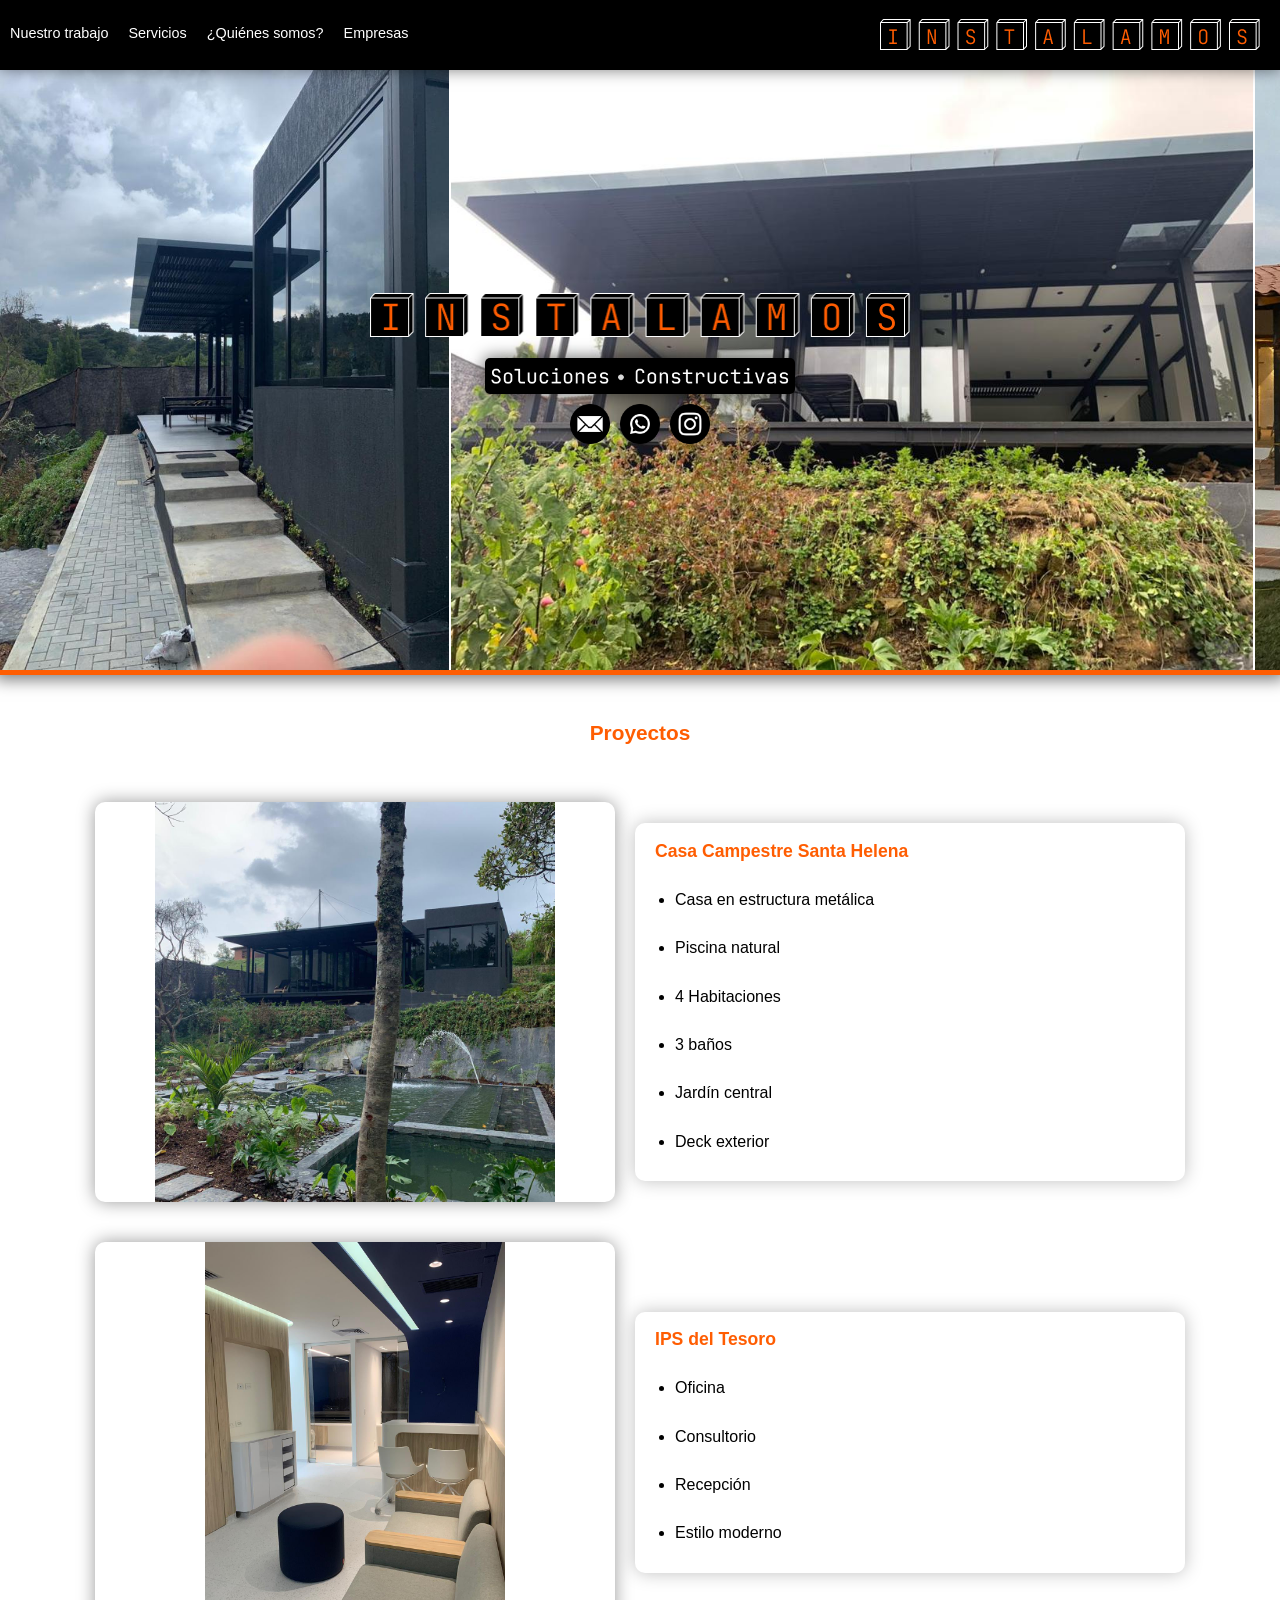
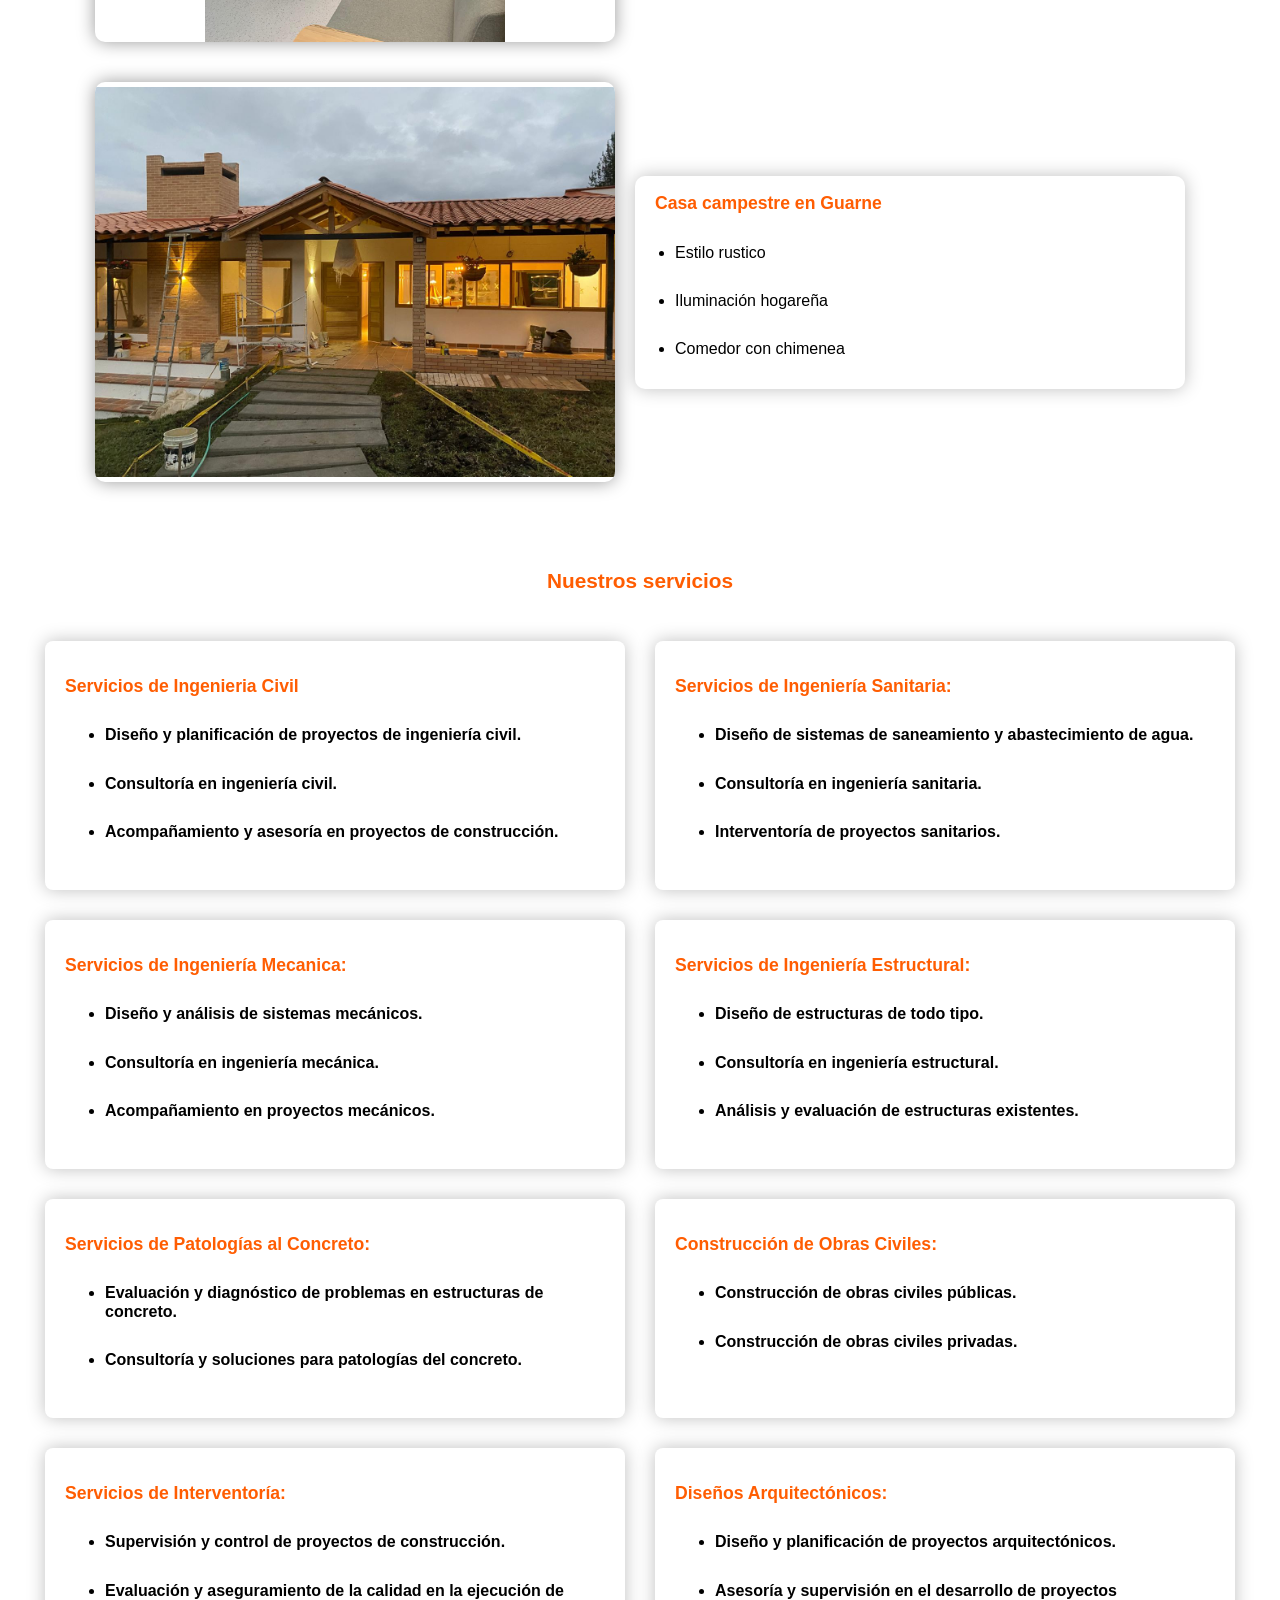
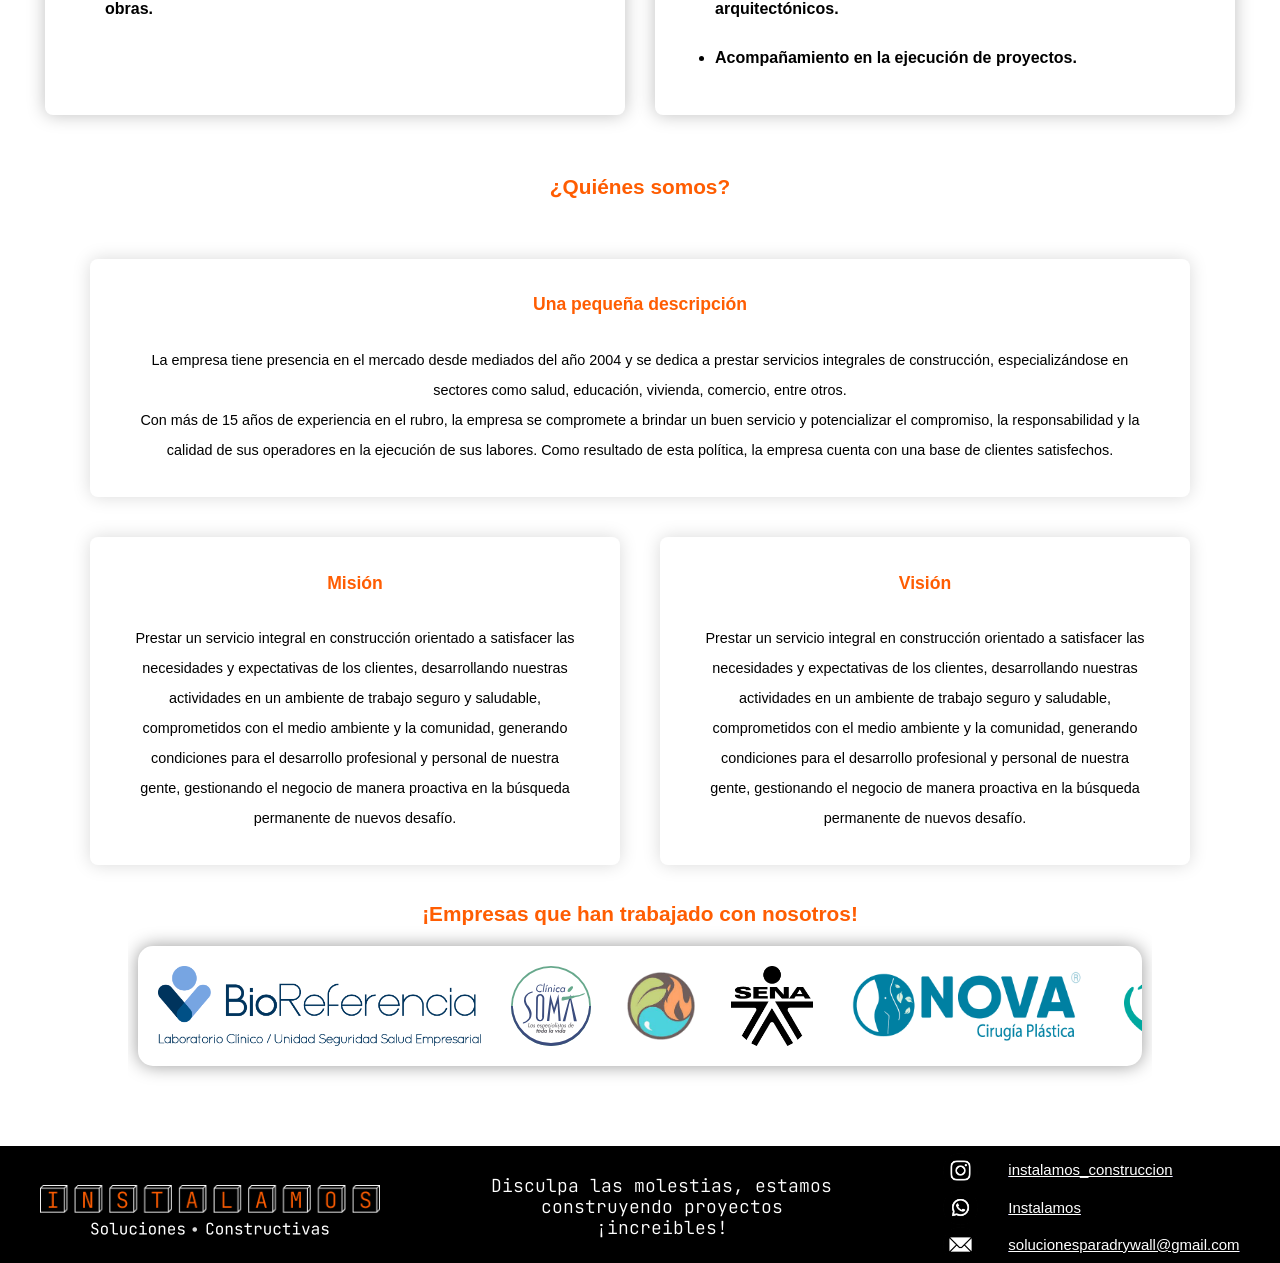
<file: index.html>
<!DOCTYPE html>
<html lang="es">

<head>
    <meta charset="UTF-8">
    <meta name="viewport" content="width=device-width, initial-scale=1.0">
    <link rel="stylesheet" href="./instalamos.css" type="text/css">
    <link rel="stylesheet" href="./normalize.css" type="text/css">
    <link rel="preconnect" href="https://fonts.googleapis.com">
    <link rel="icon" type="image/x-icon" href="./assets/iconPag.png" >
    <script src="https://ajax.googleapis.com/ajax/libs/jquery/3.3.1/jquery.min.js"></script>
    <link rel="preconnect" href="https://fonts.gstatic.com" crossorigin>
    <link
        href="https://fonts.googleapis.com/css2?family=JetBrains+Mono:ital,wght@0,100;0,200;0,300;0,400;0,500;0,600;0,700;0,800;1,100;1,300;1,400;1,500;1,600;1,700;1,800&display=swap"
        rel="stylesheet">
    <script src="./imports/scrollreveal.js"></script>
    <title>Instalamos</title>
</head>

<body>
    <div class="divNavCel" id="divNavCel" onclick="openNav()">
        <div class="navCel" id="navCel">
            <div class="imgNav">
                <img src="assets/navIcon.png" onclick="openNav()">
            </div>
            <div class="menu">
                <ul>
                    <li><a href="#jobs" onclick="openNav()">Nuestro trabajo</a></li>
                    <li><a href="#Services" onclick="openNav()">Servicios</a></li>
                    <li><a href="#Whoweare" onclick="openNav()">¿Quiénes somos?</a></li>
                    <li><a href="#companys" onclick="openNav()">Empresas</a></li>
                </ul>
                <div class="inside-linksNav">
                    <a href="mailto:solucionesparadrywall@gmail.com">
                        <img class="icon-red" src="./assets/correo-electronico.png" alt="">
                    </a>
                    <a href="https://wa.me/573127674443">
                        <img class="icon-red" src="./assets/whatsapp.png" alt="">
                    </a>
                    <a href="https://www.instagram.com/instalamos_construccion/">
                        <img class="icon-red" src="./assets/instagram.png" alt="">
                    </a>
                </div>
                
            </div>
        </div>
    </div>
    <nav id="Navbar" class="Nav-bar">
        <div class="first-mid">
            <ul class="Nav-bar-first-mid">
                <li><a href="#jobs">Nuestro trabajo</a></li>
                <li><a href="#Services">Servicios</a></li>
                <li><a href="#Whoweare">¿Quiénes somos?</a></li>
                <li><a href="#companys">Empresas</a></li>
            </ul>
        </div>
        <div class="second-mid">
            <img src="assets/navIcon.png" alt="" onclick="openNav()">
            <img src="./assets/second logo.png" alt="">
        </div>
    </nav>
    <header class="Header-content">
        <div class="aboveHeader">
            <div class="logo">
                <img class="logotype" src="./assets/first logo.png" alt="">
                <img class="phrase" src="./assets/phrase.png" alt="">
                <div class="inside-links">
                    <a href="mailto:solucionesparadrywall@gmail.com">
                        <img class="icon-red" src="./assets/correo-electronico.png" alt="">
                    </a>
                    <a href="https://wa.me/573127674443">
                        <img class="icon-red" src="./assets/whatsapp.png" alt="">
                    </a>
                    <a href="https://www.instagram.com/instalamos_construccion/">
                        <img class="icon-red" src="./assets/instagram.png" alt="">
                    </a>
                </div>
            </div>
        </div>
        <div class="content-group">
            <div class="orange-lines-logo">
                <div class="orange-lines">
                    <img src="./assets/casaCampestre/Escaleras exteriores.jpeg" alt="">
                    <img src="./assets/casaCampestre/Balcon.jpeg" alt="">
                    <img src="./assets/casaGuarne/casaGuarne - entrada.jpeg" alt="">
                    <img src="./assets/casaGuarne/casaGuarne - comedor.jpeg" alt="">
                    <img src="./assets/ipsTesoro/ipsTesoro - home.jpeg" alt="">
                    <img src="./assets/ipsTesoro/ipsTesoro - entrada.jpeg" alt="">
                    <img src="./assets/casaCampestre/Escaleras exteriores.jpeg" alt="">
                    <img src="./assets/casaCampestre/Balcon.jpeg" alt="">
                    <img src="./assets/casaGuarne/casaGuarne - entrada.jpeg" alt="">
                    <img src="./assets/casaGuarne/casaGuarne - comedor.jpeg" alt="">
                    <img src="./assets/ipsTesoro/ipsTesoro - home.jpeg" alt="">
                    <img src="./assets/ipsTesoro/ipsTesoro - entrada.jpeg" alt="">
                    <img src="./assets/casaCampestre/Escaleras exteriores.jpeg" alt="">
                    <img src="./assets/casaCampestre/Balcon.jpeg" alt="">
                    <img src="./assets/casaGuarne/casaGuarne - entrada.jpeg" alt="">
                    <img src="./assets/casaGuarne/casaGuarne - comedor.jpeg" alt="">
                    <img src="./assets/ipsTesoro/ipsTesoro - home.jpeg" alt="">
                    <img src="./assets/ipsTesoro/ipsTesoro - entrada.jpeg" alt="">
                </div>
            </div>
        </div>
    </header>
    <section class="bussines-jobs">
        <p id="jobs"></p>
        <div class="title2">
            <h2>Proyectos</h2>
        </div>
        <div class="boxSlider">
            <div class="slider">
                <div class="slide">
                    <input type="radio" name="radio-btn1" id="radio1-1">
                    <input type="radio" name="radio-btn1" id="radio2-1">
                    <input type="radio" name="radio-btn1" id="radio3-1">
                    <input type="radio" name="radio-btn1" id="radio4-1">
                    <div class="st first-1">
                        <img src="./assets/casaCampestre/Casa.jpeg" alt="">
                    </div>
                    <div class="st">
                        <img src="./assets/casaCampestre/Jardin interior.jpeg" alt="">
                    </div>
                    <div class="st">
                        <img src="./assets/casaCampestre/Piscina de agua natural.jpeg" alt="">
                    </div>
                    <div class="st">
                        <img src="./assets/casaCampestre/Balcon.jpeg" alt="">
                    </div>
                </div>
            </div>
            <div class="job-description">
                <h3>Casa Campestre Santa Helena</h3>
                <ul>
                    <li>Casa en estructura metálica</li>
                    <li>Piscina natural</li>
                    <li>4 Habitaciones</li>
                    <li>3 baños</li>
                    <li>Jardín central</li>
                    <li>Deck exterior</li>
                </ul>
            </div>
        </div>

        <div class="boxSlider">
            <div class="slider">
                <div class="slide">
                    <input type="radio" name="radio-btn2" id="radio1-2">
                    <input type="radio" name="radio-btn2" id="radio2-2">
                    <input type="radio" name="radio-btn2" id="radio3-2">
                    <input type="radio" name="radio-btn2" id="radio4-2">
                    <input type="radio" name="radio-btn2" id="radio5-2">
                    <div class="st first-2">
                        <img src="./assets/ipsTesoro/ipsTesoro - home.jpeg" alt="">
                    </div>
                    <div class="st">
                        <img src="./assets/ipsTesoro/ipsTesoro - consultorio.jpeg" alt="">
                    </div>
                    <div class="st">
                        <img src="./assets/ipsTesoro/ipsTesoro - oficina.jpeg" alt="">
                    </div>
                    <div class="st">
                        <img src="./assets/ipsTesoro/ipsTesoro - recepcion.jpeg" alt="">
                    </div>
                    <div class="st">
                        <img src="./assets/ipsTesoro/ipsTesoro - entrada.jpeg" alt="">
                    </div>
                </div>
            </div>
            <div class="job-description">
                <h3>IPS del Tesoro</h3>
                <ul>
                    <li>Oficina</li>
                    <li>Consultorio</li>
                    <li>Recepción</li>
                    <li>Estilo moderno</li>
                </ul>
            </div>
        </div>

        <div class="boxSlider">
            <div class="slider">
                <div class="slide">
                    <input type="radio" name="radio-btn3" id="radio1-3">
                    <input type="radio" name="radio-btn3" id="radio2-3">
                    <input type="radio" name="radio-btn3" id="radio3-3">
                    <input type="radio" name="radio-btn3" id="radio4-3">
                    <input type="radio" name="radio-btn3" id="radio5-3">
                    <div class="st first-3">
                        <img src="./assets/casaGuarne/casaGuarne - entrada.jpeg" alt="">
                    </div>
                    <div class="st">
                        <img src="./assets/casaGuarne/casaGuarne - exterior.jpeg" alt="">
                    </div>
                    <div class="st">
                        <img src="./assets/casaGuarne/casaGuarne - Salon.jpeg" alt="">
                    </div>
                    <div class="st">
                        <img src="./assets/casaGuarne/casaGuarne - comedor.jpeg" alt="">
                    </div>
                    <div class="st">
                        <img src="./assets/casaGuarne/casaGuarne - corredor.jpeg" alt="">
                    </div>
                </div>
            </div>
            <div class="job-description">
                <h3>Casa campestre en Guarne</h3>
                <ul>
                    <li>Estilo rustico</li>
                    <li>Iluminación hogareña</li>
                    <li>Comedor con chimenea</li>
                </ul>
            </div>
        </div>
    </section>
    <section class="bussines-services" >
        <div class="title" id="Services">
            <h2>Nuestros servicios</h2>
        </div>
        <div class="BoxDetails2">
            <h3>Servicios de Ingenieria Civil</h3>
            <ul>
                <li>Diseño y planificación de proyectos de ingeniería civil.</li>
                <li>Consultoría en ingeniería civil.</li>
                <li>Acompañamiento y asesoría en proyectos de construcción.</li>
            </ul>
        </div>
        <div class="BoxDetails2">
            <h3>Servicios de Ingeniería Sanitaria:</h3>
            <ul>
                <li>Diseño de sistemas de saneamiento y abastecimiento de agua.</li>
                <li>Consultoría en ingeniería sanitaria.</li>
                <li>Interventoría de proyectos sanitarios.</li>
            </ul>
        </div>
        <div class="BoxDetails2">
            <h3>Servicios de Ingeniería Mecanica:</h3>
            <ul>
                <li>Diseño y análisis de sistemas mecánicos.</li>
                <li>Consultoría en ingeniería mecánica.</li>
                <li>Acompañamiento en proyectos mecánicos.</li>
            </ul>
        </div>
        <div class="BoxDetails2">
            <h3>Servicios de Ingeniería Estructural:</h3>
            <ul>
                <li>Diseño de estructuras de todo tipo.</li>
                <li>Consultoría en ingeniería estructural.</li>
                <li>Análisis y evaluación de estructuras existentes.</li>
            </ul>
        </div>
        <div class="BoxDetails2">
            <h3>Servicios de Patologías al Concreto:</h3>
            <ul>
                <li>Evaluación y diagnóstico de problemas en estructuras de concreto.</li>
                <li>Consultoría y soluciones para patologías del concreto.</li>
            </ul>
        </div>
        <div class="BoxDetails2">
            <h3>Construcción de Obras Civiles:</h3>
            <ul>
                <li>Construcción de obras civiles públicas.</li>
                <li>Construcción de obras civiles privadas.</li>
            </ul>
        </div>
        <div class="BoxDetails2">
            <h3>Servicios de Interventoría:</h3>
            <ul>
                <li>Supervisión y control de proyectos de construcción.</li>
                <li>Evaluación y aseguramiento de la calidad en la ejecución de obras.</li>
            </ul>
        </div>
        <div class="BoxDetails2">
            <h3>Diseños Arquitectónicos:</h3>
            <ul>
                <li>Diseño y planificación de proyectos arquitectónicos.</li>
                <li>Asesoría y supervisión en el desarrollo de proyectos arquitectónicos.</li>
                <li>Acompañamiento en la ejecución de proyectos.</li>
            </ul>
        </div>
    </section>
    <div id="Whoweare" class="titleBussines">
        <h2 >¿Quiénes somos?</h2>
    </div>
    <section class="bussines-description">
        <div class="description1 BoxDetails">
            <h3>Una pequeña descripción</h3>
            <p>La empresa tiene presencia en el mercado desde mediados del año 2004 y se dedica a prestar servicios
                integrales de construcción, especializándose en sectores como salud, educación, vivienda, comercio,
                entre otros. <br>
                Con más de 15 años de experiencia en el rubro, la empresa se compromete a brindar un buen servicio y
                potencializar el compromiso, la responsabilidad y la calidad de sus operadores en la ejecución de sus
                labores.
                Como resultado de esta política, la empresa cuenta con una base de clientes satisfechos.</p>
        </div>

        <div class="description2 BoxDetails">
            <h3>Misión</h3>
            <p>Prestar un servicio integral en construcción orientado a
                satisfacer las necesidades y expectativas de los clientes,
                desarrollando nuestras actividades en un ambiente de trabajo
                seguro y saludable, comprometidos con el medio ambiente y la
                comunidad, generando condiciones para el desarrollo profesional y
                personal de nuestra gente, gestionando el negocio
                de manera proactiva en la búsqueda permanente de nuevos desafío.</p>
        </div>
        <div class="description3 BoxDetails">
            <h3>Visión</h3>
            <p>Prestar un servicio integral en construcción orientado
                a satisfacer las necesidades y expectativas de los clientes, desarrollando
                nuestras actividades en un ambiente de trabajo seguro y saludable, comprometidos
                con el medio ambiente y la comunidad, generando condiciones para el desarrollo profesional y
                personal de nuestra gente, gestionando el negocio de manera proactiva en la búsqueda
                permanente de nuevos desafío.</p>
        </div>
    </section>
    <section class="companys">
        <p id="companys"></p>
        <div class="title2">
            <h2>¡Empresas que han trabajado con nosotros!</h2>
        </div>
        <div class="Logo-bussines-slide">
            <div class="slide-track">
                <div class="img-slide">
                    <img src="./assets/logo2.png" alt="">
                </div>
                <div class="img-slide">
                    <img src="./assets/logo-clinica-soma.svg" alt="">
                </div>
                <div class="img-slide">
                    <img src="./assets/[removal.ai]_f35acdb7-90f9-452a-aef2-ff10875763e5-sin-titulo.png" alt="">
                </div>
                <div class="img-slide">
                    <img src="./assets/senaIcon.png" alt="">
                </div>
                <div class="img-slide">
                    <img src="./assets/clinicaNova.png" alt="">
                </div>
                <div class="img-slide">
                    <img src="./assets/clinicaAntioquiaLogo.png" alt="">
                </div>
                <div class="img-slide">
                    <img src="./assets/clinicaSomerLogo.png" alt="">
                </div>
                <div class="img-slide">
                    <img src="./assets/edesoLogo.png" alt="">
                </div>
                <div class="img-slide">
                    <img src="./assets/iduLogo.png" alt="">
                </div>
                <div class="img-slide">
                    <img src="./assets/unicaLogo.png" alt="">
                </div>
                <div class="img-slide">
                    <img src="./assets/alcadiadeMedellinLogo.png" alt="">
                </div>
                <div class="img-slide">
                    <img src="./assets/logo2.png" alt="">
                </div>
                <div class="img-slide">
                    <img src="./assets/logo-clinica-soma.svg" alt="">
                </div>
                <div class="img-slide">
                    <img src="./assets/[removal.ai]_f35acdb7-90f9-452a-aef2-ff10875763e5-sin-titulo.png" alt="">
                </div>
                <div class="img-slide">
                    <img src="./assets/senaIcon.png" alt="">
                </div>
                <div class="img-slide">
                    <img src="./assets/clinicaNova.png" alt="">
                </div>
                <div class="img-slide">
                    <img src="./assets/clinicaAntioquiaLogo.png" alt="">
                </div>
                <div class="img-slide">
                    <img src="./assets/clinicaSomerLogo.png" alt="">
                </div>
                <div class="img-slide">
                    <img src="./assets/edesoLogo.png" alt="">
                </div>
                <div class="img-slide">
                    <img src="./assets/iduLogo.png" alt="">
                </div>
                <div class="img-slide">
                    <img src="./assets/unicaLogo.png" alt="">
                </div>
                <div class="img-slide">
                    <img src="./assets/alcadiadeMedellinLogo.png" alt="">
                </div>
            </div>
        </div>
    </section>
    <footer class="footer">
        <div class="first-footer">
            <img src="./assets/third logo.png" alt="">
            <img src="./assets/phrase.png" alt="">
        </div>
        <div class="second-footer">
            <h2>
                Disculpa las molestias, estamos<br> construyendo proyectos <br>¡increibles!
            </h2>
        </div>
        <div class="third-footer">
            <a href="https://www.instagram.com/instalamos_construccion/" class="social-red">
                <img src="assets/instagram.png" alt="">
                <p>instalamos_construccion</p>
            </a>
            <a href="https://wa.me/573127674443" class="social-red">
                <img src="assets/whatsapp.png" alt="">
                <p>Instalamos</p>
            </a>
            <a href="mailto:solucionesparadrywall@gmail.com" class="social-red">
                <img src="assets/correo-electronico.png" alt="">
                <p>solucionesparadrywall@gmail.com</p>
            </a>
        </div>
    </footer>
    <script src="./instalamos.js"></script>
</body>

</html>
</file>
<file: instalamos.css>
@keyframes scroll {
    0% {
        -webkit-transform: translateX(0);
        transform: translateX(0);
    }
    100% {
        
        -webkit-transform: translateX(calc((-600px * 9)));
        transform: translateX(calc((-600px * 9)));
    }
    
}
@keyframes scroll2 {
    0% {
        -webkit-transform: translateX(0);
        transform: translateX(0);
    }
    100% {
        -webkit-transform: translateX(calc(-200px * 11 - 30px * 11));
        transform: translateX(calc(-200px * 11 - 30px * 11)); 
    }
}
@keyframes translateNavOpen {
    0%{
        transform: translateX(-300px);
    }
    100%{
        transform: translateX(0);
    }
}
@keyframes translateNavClose {
    0%{
        transform: translateX(0);
    }
    100%{
        transform: translateX(-400px);
    }
}
body{
    box-sizing: border-box;
    scroll-behavior: smooth;
    height: 100%;
}
.Header-content{
    width: 100%;
    height: 600px;
    overflow: hidden;
    box-shadow: 0px 0px 15px 5px rgba(0, 0, 0, 0.50);
    border-bottom: 5px var(--c1) solid;
}
.Header-background-image{
    width: 100%;
    position: absolute;
}
.content-group{
    position: relative;
    z-index: 10;
}
.orange-lines-logo{
    width: 100vw;
    box-sizing: border-box;
    overflow: hidden;
}
.orange-lines {
    width: 2000px;
    display: grid;
    gap: 2px;
    grid-template-columns: repeat(18, minmax(auto, 1fr));
    grid-template-rows: 600px;
    animation: scroll 50s linear infinite;
    -webkit-animation: scroll 50s linear infinite;
    
}
.orange-lines img {
    object-fit: contain;
    height: 600px;
}
.aboveHeader{
    width: 100%;
    height: 600px;
    position: absolute;
    z-index: 20;
    display: flex;
    justify-content: center;
    align-items: center;
}
.logo{
    border-radius: 35px;
    position: absolute;
    display: flex;
    flex-direction: column;
    justify-content: center;
    align-items: center;
}
.logotype{
    width: clamp(340px,50vw,540px);
    margin-bottom: 20px;

}
.phrase{
    width: clamp(260px,50vw,300px);
    margin-bottom: 10px;
    background-color: var(--b);
    border-radius: 5px;
    padding: 5px;
    box-shadow: 0px 0px 15px 2px rgba(0, 0, 0, 0.50);
}
.divNavCel{
    position: fixed;
    display: none;
    height: 100%;
    z-index: 300;
    width: 100%;
}
.navCel{
    background-color: var(--b);
    width: 300px;
    height: 100%;
    display: none;
    position: fixed;
    z-index: 300;
    padding: 15px 0 0 10px;
}
.imgNav img{
    width: 40px;
    cursor: pointer;
}
.menu ul{
    margin: 0;
    margin-top: -20px;
}
.menu  li a{
    display: inline-block;
    position: relative;
    padding-bottom: 0.25rem;
    color: var(--w);
    font-weight: 500;
    cursor: pointer;
    text-decoration: none;
}
li{
    margin: 30px 0;
}
.inside-links{
    height: fit-content;
    display: flex;
    gap: 10px;
    justify-content: center;
}
.inside-linksNav{
    align-items: end;
    display: flex;
    gap: 10px;
    justify-content: center;
}
.icon-red{
    object-fit: cover;
    width: clamp(30px, 8vw,40px);
}
.Nav-bar{
    background-color: var(--b);
    display: flex;
    width: 100%;
    height: 70px;
    position: sticky;
    top: 0;
    overflow: hidden;
    z-index: 30;
    transition:all .2s ease-in-out;
    box-shadow: 0px 0px 15px 0px rgba(0, 0, 0, 0.50);

}
.first-mid{
    width: 100%;
    display: flex;
    height: 100%;
    align-items: center;
    justify-content: left;
}
.second-mid{
    display: flex;
    justify-content: right;
    align-items: center;
    padding-right: 20px;
}
.second-mid img:nth-child(1){
    display: none;
}

.second-mid img:nth-child(2){
    width: clamp(250px,30vw,380px);
}

.Nav-bar-first-mid{
    display: flex;
    gap: 20px;
    padding-left: 10px;
}
.Nav-bar-first-mid {
    list-style: none;
}
.Nav-bar-first-mid  li a{
    display: inline-block;
    position: relative;
    padding-bottom: 0.25rem;
    color: var(--w);
    font-weight: 500;
    cursor: pointer;
    text-decoration: none;
}
.Nav-bar-first-mid  li a::before{
    content: "";
    position: absolute;
    right: 0;
    bottom: 0;
    width: 0;
    height: 2px;
    background-color: var(--c1);
    transition: width 0.25s ease-out;
    border-radius: 20px;
}

.Nav-bar-first-mid  li a:hover:before{
    width: 100%;
    left: 0;
    right: auto;
}
.bussines-description{
    width: 100%;
    padding: 0 90px;
    box-sizing: border-box;
    display: grid;
    grid-gap: 40px;
    grid-template-columns: 1fr 1fr;
    grid-template-rows: repeat(2, auto);
    grid-template-areas: "Description Description"
                         "Mision Vision";
}
.titleBussines{
    margin: 60px 0;
    width: 100%;
    text-align: center;
}
.BoxDetails{
    text-align: center;
    padding: 18px 40px;
    box-shadow: 0px 0px 18px 0px rgba(0, 0, 0, 0.15);
    border-radius: 8px;
}
.BoxDetails p{
    line-height: 30px;
    margin-top: 30px;
    font-weight: 500;
}
.description1{
    grid-column-start:Description;
    grid-column-end: Description;
}
.description2{
    grid-column-start: Mision;
    grid-column-end: Mision;
}
.description3{
    grid-column-start:Vision;
    grid-column-end: Vision;
}
.bussines-services{
    width: 100%;
    margin: 0 auto;
    height: fit-content;

    box-sizing: border-box;
    display: flex;
    flex-direction: column;
    flex-flow: row wrap;
    gap: 30px;
    justify-content: center;
   
}

.bussines-services .title{
    width: 100%;
    margin-top: 50px;
    grid-column-start: title;
    grid-column-end: title;
    text-align: center;
}
.BoxDetails2{
    width: clamp(350px,50vw,580px);
    overflow: hidden;
    box-sizing: border-box;
    padding: 18px 20px;
    box-shadow: 0px 0px 18px 0px rgba(0, 0, 0, 0.25);
    border-radius: 8px;
    font-weight: 700;
}

.bussines-jobs{
    width: 100%;
    height: fit-content;
    display: flex;
    flex-direction: column;
    box-sizing: border-box;
}
.title2{
    text-align: center;
    margin-bottom: 20px;
    width: 100%;
}
.boxSlider{
    display: flex;
    flex-direction: row;
    flex-flow: row wrap;
    gap: 20px;
    align-items: center;
    justify-content: center;
    margin: 20px 0;
}
.job-description{
    width: clamp(350px,50vw,550px);
    border-radius: 10px;
    box-shadow: 0px 0px 18px 0px rgba(0, 0, 0, 0.25);
}
.job-description h3{
    margin-left: 20px;
}
.slider{
    grid-column-start: title;
    width: clamp(350px,50vw,520px);
    height: clamp(400px,50vw,400px);
    border-radius: 10px;
    overflow: hidden;
    box-shadow: 0px 0px 18px 0px rgba(0, 0, 0, 0.40);
}
.slide{
    width: 500%;
    height: 400px;
    display: flex;
}
.slide input{
    display: none;
    
}
.st{
    width: 20%;
    transition: 2s;
    overflow: hidden;
    box-sizing: border-box;
    
}
.st img{
    width: clamp(350px,50vw,520px);
    height: clamp(400px,50vw,400px);
    object-fit: contain;
}

/* 1 carrousel  */
#radio1-1:checked ~ .first-1 {
    margin-left: 0;
}

#radio2-1:checked ~ .first-1 {
    margin-left: -20%;
}

#radio3-1:checked ~ .first-1 {
    margin-left: -40%;
}

#radio4-1:checked ~ .first-1 {
    margin-left: -60%;
}

/* 2 carrousel  */
#radio1-2:checked ~ .first-2 {
    margin-left: 0;
}

#radio2-2:checked ~ .first-2 {
    margin-left: -20%;
}

#radio3-2:checked ~ .first-2 {
    margin-left: -40%;
}

#radio4-2:checked ~ .first-2 {
    margin-left: -60%;
}
#radio5-2:checked ~ .first-2 {
    margin-left: -80%;
}

/* 3 carrousel */

#radio1-3:checked ~ .first-3 {
    margin-left: 0;
}

#radio2-3:checked ~ .first-3 {
    margin-left: -20%;
}

#radio3-3:checked ~ .first-3 {
    margin-left: -40%;
}

#radio4-3:checked ~ .first-3 {
    margin-left: -60%;
}
#radio5-3:checked ~ .first-3 {
    margin-left: -80%;
}
.companys{
    margin-bottom: 60px;
    width: 80%;
    margin: 0 auto 60px auto;
    height: fit-content;
    box-sizing: border-box;
    overflow: hidden;
    padding: 20px 10px;
}
.Logo-bussines-slide{
    display: flex;
    width: 100%;
    height: auto;
    margin: 0 auto;
    overflow: hidden;
    box-shadow: 0px 0px 18px 0px rgba(0, 0, 0, 0.40);
    border-radius: 15px;
}
.slide-track{
    padding: 20px;
    display: flex;
    overflow: hidden;
    box-sizing: border-box;
    
    animation: scroll2 60s linear infinite;
    -webkit-animation: scroll2 60s linear infinite;
    width: calc(200px * 22);
    min-width: calc(200px * 22); 
    gap: 30px;
}
.img-slide{
    height: 80px;
}
.img-slide img{
    height:100%;
    object-fit: cover;
}
.footer{
    background-color: var(--b);
    box-sizing: border-box;
    overflow: hidden;
    width: 100%;
    position: relative;
    bottom: 0;
    left: 0;
    padding-top: 5px;
    display: flex;
    flex-flow: wrap row;
    justify-content: space-around;
    align-items: center;
    gap: 30px;
}
.first-footer{
    margin-top: 10px;
}
.first-footer img:nth-child(1){
    width: clamp(240px,50vw,340px);
}
.first-footer img:nth-child(2){
    width: clamp(140px,50vw,240px);
}
.first-footer, .second-footer{
    overflow: hidden;
    height: 100%;
    display: flex;
    flex-direction: column;
    justify-content: center;
    align-items: center
}
.third-footer{
 
    display: flex;
    flex-direction: column;
    align-items: left;
    overflow: hidden;

}
.first-footer :nth-child(2){
    margin-top: 5px;
    width: 300px;
    font-family: jet;
}
.second-footer h2{
    font-size: 18px;
    text-align: center;
    color: var(--w);
    font-weight: 300;
    font-family: 'JetBrains Mono', monospace;
}
.social-red{
    flex-direction: row;
    display: flex;
    align-items: center;
}
.social-red img{
    width: 35px;
    margin-right: 30px;
    object-fit: contain;
    border-radius: 100%;
    aspect-ratio: 1/1;
    
}
.social-red p{
    font-size: 15px;
    color: var(--w);
    text-decoration: underline;
    text-decoration-color: var(--w);
    margin: 10px 0;
}
@media (max-width: 800px){
    .inside-linksNav{
        height: 68%;
    }
    .bussines-description{
        width: 100%;
        padding: 0;
        display: flex;
        flex-direction: column;
    }
    .first-mid{
        display: none;
    }
    .second-mid img:nth-child(1){
        display: block;
        width: 40px;
        cursor: pointer;
    }
    .second-mid{
        justify-content: space-between;
        padding-left: 10px;
        width: 100%;
    }
    .second-footer{
        display: none;
    }
}
@media (max-width: 600px){
    .inside-linksNav{
        height: 62%;
    }
    .Background-image{
       display: none;
    }
    .Filter-box{
        display: none;
    }
}
</file>
